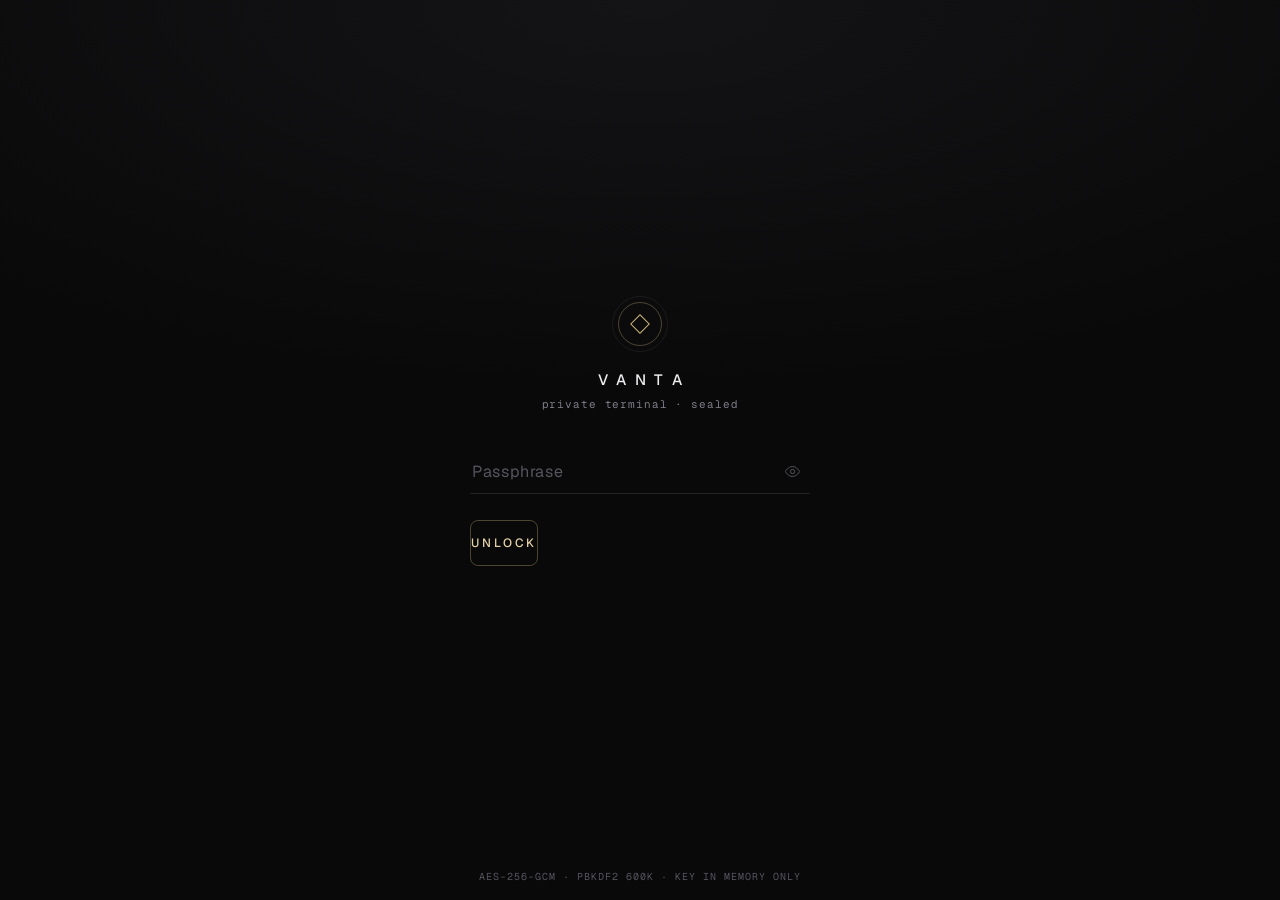
<file: index.html>
<!doctype html>
<html lang="en">
<head>
<meta charset="utf-8">
<meta name="viewport" content="width=device-width,initial-scale=1,viewport-fit=cover">
<meta http-equiv="Content-Security-Policy" content="default-src 'none'; script-src 'self'; style-src 'self'; font-src 'self'; img-src 'self' data: https://a.espncdn.com https://i.ytimg.com; manifest-src 'self'; worker-src 'self'; connect-src 'self' https://api.github.com https://gist.githubusercontent.com https://site.api.espn.com https://site.web.api.espn.com https://data-api.binance.vision https://fapi.binance.com wss://data-stream.binance.vision https://ntfy.sh; base-uri 'none'; form-action 'none'; object-src 'none'; frame-src 'self' https://www.youtube-nocookie.com https://www.youtube.com">
<meta name="referrer" content="strict-origin-when-cross-origin">
<meta name="robots" content="noindex,nofollow,noarchive,nosnippet,noimageindex">
<meta name="googlebot" content="noindex,nofollow">
<meta name="theme-color" content="#09090a">
<meta name="color-scheme" content="dark">
<meta name="apple-mobile-web-app-capable" content="yes">
<meta name="mobile-web-app-capable" content="yes">
<meta name="apple-mobile-web-app-status-bar-style" content="black-translucent">
<meta name="format-detection" content="telephone=no">
<title>VANTA</title>
<link rel="manifest" href="manifest.webmanifest">
<link rel="icon" href="icon-192.png">
<link rel="apple-touch-icon" href="icon-512.png">
<link rel="preload" href="fonts/geist.woff2" as="font" type="font/woff2" crossorigin>
<link rel="preload" href="fonts/geistmono.woff2" as="font" type="font/woff2" crossorigin>
<link rel="stylesheet" href="vanta.css">
</head>
<body>
<section id="gate" class="gate" aria-label="Unlock">
  <div class="gate-body">
    <div class="crest" aria-hidden="true"></div>
    <div class="brand">VANTA</div>
    <div class="gate-sub">private terminal · sealed</div>
    <form id="unlock" autocomplete="off" novalidate>
      <label class="field">
        <input id="pass" type="password" inputmode="text" autocomplete="current-password" autocapitalize="off" spellcheck="false" placeholder="Passphrase" aria-label="Passphrase">
        <button id="peek" type="button" class="peek" aria-label="Show passphrase"><svg viewBox="0 0 24 24"><path d="M2 12s3.6-7 10-7 10 7 10 7-3.6 7-10 7S2 12 2 12z"/><circle cx="12" cy="12" r="3"/></svg></button>
      </label>
      <button id="go" class="unseal" type="submit"><span>Unlock</span></button>
      <button id="bio" class="bio hidden" type="button">Use fingerprint / PIN</button>
      <div id="gate-msg" class="gate-msg" role="status" aria-live="polite"></div>
    </form>
  </div>
  <div class="gate-foot">AES-256-GCM · PBKDF2 600k · key in memory only</div>
</section>

<div id="app" class="app hidden" aria-hidden="true">
  <header class="top">
    <div class="mark">VANTA<i></i></div>
    <span class="clock num" id="clock"></span>
    <button id="fresh" class="fresh" type="button" aria-label="Data freshness"><i></i><span>—</span></button>
    <button id="keysbtn" class="keysbtn" type="button" aria-label="Sobot keys">
      <svg viewBox="0 0 24 24" class="ico"><path d="M14.5 7.5a3.5 3.5 0 1 1-5 5L8 14H5v3H2v-4l5.1-5.1a3.5 3.5 0 0 1 7.4-.9z"/><circle cx="16.2" cy="7.8" r="1"/></svg>
    </button>
    <button id="langbtn" class="iconbtn" type="button" aria-label="Language" title="Language"><span class="lang-mark">अ</span></button>
    <button id="alertbtn" class="iconbtn" type="button" aria-label="Price alerts" title="Price alerts">
      <svg viewBox="0 0 24 24" class="ico"><path d="M12 4a5 5 0 0 1 5 5v2.2c0 .8.3 1.6.9 2.2L19 15H5l1.1-1.6A3.2 3.2 0 0 0 7 11.2V9a5 5 0 0 1 5-5z"/><path d="M9 15a3 3 0 0 0 6 0"/></svg>
    </button>
    <button id="lock" class="lockbtn" type="button" aria-label="Lock now">
      <svg viewBox="0 0 36 36" class="idle-ring"><circle cx="18" cy="18" r="16"/></svg>
      <svg viewBox="0 0 24 24" class="ico"><path d="M7 11V8a5 5 0 0 1 10 0v3"/><rect x="5" y="11" width="14" height="10" rx="2"/></svg>
    </button>
  </header>
  <div class="tape" aria-label="Live ticker"><div class="tape-track" id="tape"></div></div>
  <main id="view" tabindex="-1"></main>
  <nav class="dock" id="dock" aria-label="Sections">
    <i class="dock-pill" id="pill"></i>
    <button data-go="home"><svg viewBox="0 0 24 24"><path d="M4 10.5 12 4l8 6.5V20H4z"/><path d="M10 20v-5h4v5"/></svg><span>Home</span></button>
    <button data-go="desks"><svg viewBox="0 0 24 24"><path d="M3 20h18M6 16v-5M10 16V7M14 16v-7M18 16V4"/></svg><span>Books</span></button>
    <button data-go="pulse"><svg viewBox="0 0 24 24"><path d="M3 17l5-6 4 3 4-7 5 5"/><path d="M3 21h18"/></svg><span>Markets</span></button>
    <button data-go="world"><svg viewBox="0 0 24 24"><circle cx="12" cy="12" r="9"/><path d="M3 12h18M12 3c2.6 2.8 3.9 5.8 3.9 9s-1.3 6.2-3.9 9c-2.6-2.8-3.9-5.8-3.9-9S9.4 5.8 12 3z"/></svg><span>World</span></button>
    <button data-go="sports"><svg viewBox="0 0 24 24"><circle cx="12" cy="12" r="9"/><path d="M12 7l4 3-1.5 4.8h-5L8 10z"/><path d="M12 3v4M21 10.5l-5-.5M18 19l-3.5-4.2M6 19l3.5-4.2M3 10.5l5-.5"/></svg><span>Sports</span></button>
    <button data-go="money"><svg viewBox="0 0 24 24"><rect x="3" y="6" width="18" height="13" rx="2"/><path d="M3 10h18M7 15h4"/></svg><span>Live</span></button>
  </nav>
  <div id="toast" class="toast" role="status" aria-live="polite"></div>
</div>
<script src="config.js"></script>
<script src="markets_x.js"></script>
<script src="vault.js"></script>
<script src="world.js"></script>
<script src="live.js"></script>
<script src="chi.js"></script>
<script src="app.js"></script>
</body>
</html>
</file>
<file: vanta.css>
/* VANTA · private terminal. Graphite + champagne. Self-hosted Geist / Geist Mono (OFL). */
@font-face{font-family:Geist;src:url(fonts/geist.woff2) format('woff2');font-weight:100 900;font-display:swap}
@font-face{font-family:GeistMono;src:url(fonts/geistmono.woff2) format('woff2');font-weight:100 900;font-display:swap}
:root{
  --bg:#09090a;--s0:#0d0d0f;--s1:#111113;--s2:#17171a;--s3:#1e1e22;
  --line:rgba(255,255,255,.065);--line2:rgba(255,255,255,.11);
  --tx:#ececee;--tx2:#b4b4bb;--mu:#7d7d87;--dim:#55555e;
  --gold:#cdb27c;--gold2:#e6d3a8;--goldd:rgba(205,178,124,.14);--goldl:rgba(205,178,124,.35);
  --up:#5fb98e;--dn:#d9706b;--upd:rgba(95,185,142,.13);--dnd:rgba(217,112,107,.13);--amb:#d2a54f;
  --sans:Geist,-apple-system,BlinkMacSystemFont,'Segoe UI',Inter,system-ui,sans-serif;
  --mono:GeistMono,ui-monospace,SFMono-Regular,Menlo,monospace;
  --r:10px;--ease:cubic-bezier(.22,.8,.24,1);
  --safe-b:env(safe-area-inset-bottom,0px);--safe-t:env(safe-area-inset-top,0px)
}
*{box-sizing:border-box;margin:0;padding:0}
html{background:var(--bg);color-scheme:dark;-webkit-text-size-adjust:100%;text-size-adjust:100%}
body{font:400 13px/1.45 var(--sans);color:var(--tx);background:var(--bg);min-height:100vh;-webkit-font-smoothing:antialiased;-moz-osx-font-smoothing:grayscale;font-feature-settings:'ss01','cv11';overscroll-behavior-y:none;-webkit-tap-highlight-color:transparent}
button{font:inherit;color:inherit;background:none;border:0;cursor:pointer}
a{color:inherit;text-decoration:none}
input{font:inherit;color:inherit}
.hidden{display:none!important}
.num,.m{font-family:var(--mono);font-variant-numeric:tabular-nums;font-feature-settings:'tnum','zero' 0;letter-spacing:-.01em}
.up{color:var(--up)}.dn,.down{color:var(--dn)}.flat{color:var(--mu)}
.mu{color:var(--mu)}.dim{color:var(--dim)}.gold{color:var(--gold)}.tx2{color:var(--tx2)}
::selection{background:var(--goldl)}

/* ── gate ── */
.gate{position:fixed;inset:0;z-index:50;display:flex;flex-direction:column;align-items:center;justify-content:center;padding:32px 28px calc(28px + var(--safe-b));background:radial-gradient(120% 70% at 50% 0%,#141416 0%,var(--bg) 62%);transition:opacity .5s var(--ease)}
.gate.leaving{opacity:0;pointer-events:none}
.gate-body{width:min(100%,340px);display:flex;flex-direction:column;align-items:stretch}
.crest{width:44px;height:44px;margin:0 auto 26px;border:1px solid var(--goldl);border-radius:50%;display:grid;place-items:center;position:relative}
.crest::before{content:'';width:12px;height:12px;border:1px solid var(--gold);transform:rotate(45deg)}
.crest::after{content:'';position:absolute;inset:-7px;border-radius:50%;border:1px solid var(--line)}
.gate.working .crest::after{border-top-color:var(--gold);animation:spin 1.1s linear infinite}
.brand{font:500 15px/1 var(--sans);letter-spacing:.62em;text-indent:.62em;text-align:center;color:var(--tx)}
.gate-sub{margin:12px 0 40px;text-align:center;font:400 11px/1 var(--mono);letter-spacing:.08em;color:var(--mu)}
.field{display:flex;align-items:center;border-bottom:1px solid var(--line2);transition:border-color .25s}
.field:focus-within{border-color:var(--gold)}
.field input{flex:1;min-width:0;background:none;border:0;outline:0;padding:12px 2px;font:400 16px/1.2 var(--mono);letter-spacing:.06em}
.field input::placeholder{color:var(--dim);letter-spacing:.04em;font-family:var(--sans)}
.peek{width:36px;height:36px;color:var(--dim);display:grid;place-items:center}
.peek svg{width:17px;height:17px;fill:none;stroke:currentColor;stroke-width:1.4}
.peek.on{color:var(--gold)}
.unseal{margin-top:26px;height:46px;border:1px solid var(--goldl);border-radius:8px;color:var(--gold2);font:500 12px/1 var(--sans);letter-spacing:.24em;text-transform:uppercase;transition:background .2s,border-color .2s,transform .12s}
.unseal:hover{background:var(--goldd);border-color:var(--gold)}
.unseal:active{transform:scale(.985)}
.unseal:disabled{opacity:.5}
.bio{margin-top:12px;height:42px;border:1px solid var(--line2);border-radius:8px;color:var(--tx2);font-size:12px;letter-spacing:.04em}
.gate-msg{min-height:20px;margin-top:16px;text-align:center;font-size:12px;color:var(--mu)}
.gate-msg.err{color:var(--dn)}
#remember-wrap{display:flex;gap:8px;align-items:center;justify-content:center}
#remember-wrap input{accent-color:var(--gold)}
.gate-foot{position:absolute;bottom:calc(18px + var(--safe-b));font:400 10px/1 var(--mono);letter-spacing:.1em;color:var(--dim);text-transform:uppercase}
.shake{animation:shake .42s}

/* ── shell ── */
.app{min-height:100vh;padding-bottom:calc(74px + var(--safe-b))}
.app.reveal{animation:fadein .6s var(--ease) backwards}
.top{position:sticky;top:0;z-index:20;display:flex;align-items:center;gap:6px;height:calc(48px + var(--safe-t));padding:var(--safe-t) 16px 0;background:rgba(9,9,10,.86);-webkit-backdrop-filter:saturate(1.2) blur(14px);backdrop-filter:saturate(1.2) blur(14px);border-bottom:1px solid var(--line)}
.mark{font:500 12px/1 var(--sans);letter-spacing:.5em;color:var(--tx)}
.mark i{display:inline-block;width:5px;height:5px;margin:0 0 2px 2px;background:var(--gold);transform:rotate(45deg)}
.clock{margin-left:auto;font:400 11px/1 var(--mono);color:var(--mu)}
.fresh{display:flex;align-items:center;gap:6px;height:26px;padding:0 9px;border:1px solid var(--line);border-radius:6px;font:400 10.5px/1 var(--mono);color:var(--mu)}
.fresh i{width:5px;height:5px;border-radius:50%;background:var(--up)}
.fresh.stale i{background:var(--amb)}.fresh.dead i{background:var(--dn)}
.lockbtn{position:relative;width:30px;height:30px;display:grid;place-items:center;color:var(--tx2)}
.lockbtn .ico{width:15px;height:15px;fill:none;stroke:currentColor;stroke-width:1.5}
.idle-ring{position:absolute;inset:0;width:30px;height:30px;transform:rotate(-90deg)}
.idle-ring circle{fill:none;stroke:var(--line2);stroke-width:1;stroke-dasharray:100.5;stroke-dashoffset:0;transition:stroke-dashoffset 1s linear}
.lockbtn.warn{color:var(--amb)}.lockbtn.warn .idle-ring circle{stroke:var(--amb)}
.tape{height:28px;overflow:hidden;border-bottom:1px solid var(--line);background:var(--s0);-webkit-mask:linear-gradient(90deg,transparent,#000 4%,#000 96%,transparent);mask:linear-gradient(90deg,transparent,#000 4%,#000 96%,transparent)}
.tape-track{display:flex;width:max-content;height:100%;align-items:center;animation:tape 80s linear infinite}
.tk{display:flex;align-items:center;gap:6px;padding:0 14px;font:400 11px/1 var(--mono);color:var(--tx2);white-space:nowrap;border-right:1px solid var(--line)}
.tk b{font:500 10px/1 var(--sans);letter-spacing:.08em;color:var(--mu);text-transform:uppercase}
.tk.flash-up .px{color:var(--up)}.tk.flash-down .px{color:var(--dn)}
#view{outline:0;display:block;max-width:1240px;margin:0 auto;padding:14px 14px 10px}
.view{animation:fadein .28s var(--ease) backwards}

/* ── dock ── */
.dock{position:fixed;z-index:30;left:0;right:0;bottom:0;display:flex;height:calc(60px + var(--safe-b));padding:0 6px var(--safe-b);background:rgba(11,11,12,.92);-webkit-backdrop-filter:saturate(1.2) blur(16px);backdrop-filter:saturate(1.2) blur(16px);border-top:1px solid var(--line)}
.dock button{flex:1;display:flex;flex-direction:column;align-items:center;justify-content:center;gap:4px;color:var(--dim);font:500 9.5px/1 var(--sans);letter-spacing:.09em;text-transform:uppercase;transition:color .2s}
.dock svg{width:19px;height:19px;fill:none;stroke:currentColor;stroke-width:1.4;stroke-linecap:round;stroke-linejoin:round}
.dock button.on{color:var(--tx)}
.dock-pill{position:absolute;top:-1px;left:0;height:1px;background:var(--gold);transition:transform .35s var(--ease),width .35s var(--ease)}

/* ── typography / layout ── */
.h{display:flex;align-items:baseline;justify-content:space-between;gap:10px;margin:22px 2px 9px}
.h:first-child{margin-top:4px}
.h h2{font:500 10.5px/1 var(--sans);letter-spacing:.16em;text-transform:uppercase;color:var(--tx2)}
.h small{font:400 10.5px/1.2 var(--mono);color:var(--dim);text-align:right}
.cols{display:grid;gap:0 18px}
.p{background:var(--s1);border:1px solid var(--line);border-radius:var(--r);overflow:hidden}
.p+.p{margin-top:10px}
.pp{padding:14px}
.lbl{font:500 10px/1.2 var(--sans);letter-spacing:.13em;text-transform:uppercase;color:var(--mu)}
.note{font-size:11.5px;color:var(--mu);line-height:1.5}
.p .note{padding:10px 14px;border-top:1px solid var(--line)}
.pp .note,.note.bare{padding:0;border:0}
.src{display:block;margin:7px 2px 0;font:400 10px/1.4 var(--mono);color:var(--dim)}
.pad{height:8px}

/* hero */
.hero{padding:16px 16px 0}
.hero .row1{display:flex;justify-content:space-between;align-items:flex-start;gap:8px}
.big{font:300 34px/1.05 var(--sans);letter-spacing:-.025em;font-variant-numeric:tabular-nums;margin-top:8px}
.big small{font-size:18px;color:var(--mu);margin-left:2px}
.sub{display:flex;flex-wrap:wrap;gap:4px 14px;margin-top:8px;font:400 12px/1.3 var(--mono)}
.sub span{color:var(--mu)}.sub b{font-weight:500}
.tag{display:inline-flex;align-items:center;height:19px;padding:0 7px;border:1px solid var(--line2);border-radius:4px;font:500 9.5px/1 var(--sans);letter-spacing:.14em;text-transform:uppercase;color:var(--mu);white-space:nowrap}
.tag.g{border-color:var(--goldl);color:var(--gold)}
.tag.u{border-color:rgba(95,185,142,.35);color:var(--up)}
.tag.d{border-color:rgba(217,112,107,.35);color:var(--dn)}
.tag.a{border-color:rgba(210,165,79,.35);color:var(--amb)}
.chartw{position:relative;margin:10px -16px 0}
.chartw canvas{display:block;width:100%;height:150px;touch-action:pan-y}
.chartw.sm canvas{height:110px}
.scrub{position:absolute;top:6px;left:16px;font:400 10.5px/1.35 var(--mono);color:var(--mu);opacity:0;transition:opacity .15s;pointer-events:none}
.scrub b{color:var(--tx);font-weight:500}
.scrub.on{opacity:1}
.tgl{display:inline-flex;border:1px solid var(--line);border-radius:6px;overflow:hidden}
.tgl button{height:22px;padding:0 9px;font:500 10px/1 var(--sans);letter-spacing:.08em;color:var(--mu);text-transform:uppercase}
.tgl button.on{background:var(--s3);color:var(--tx)}

/* KPI strip */
.kpis{display:grid;grid-template-columns:repeat(3,1fr);border-top:1px solid var(--line)}
.kpis>div{padding:11px 14px;border-right:1px solid var(--line);border-bottom:1px solid var(--line);min-width:0}
.kpis>div:nth-child(3n){border-right:0}
.kpis.k4{grid-template-columns:repeat(2,1fr)}
.kpis.k4>div:nth-child(3n){border-right:1px solid var(--line)}
.kpis.k4>div:nth-child(2n){border-right:0}
.kpis .v{margin-top:5px;font:400 14px/1.15 var(--mono);font-variant-numeric:tabular-nums;white-space:nowrap;overflow:hidden;text-overflow:ellipsis}
.kpis .v small{font-size:10.5px;color:var(--mu)}
.p>.kpis:first-child{border-top:0}
.kpis>div.last-row{border-bottom:0}

/* tables */
.tw{overflow-x:auto;-webkit-overflow-scrolling:touch;scrollbar-width:none}
.tw::-webkit-scrollbar{display:none}
table.t{width:100%;border-collapse:collapse;font-size:12px}
.t th{position:sticky;top:0;padding:8px 10px;background:var(--s1);border-bottom:1px solid var(--line);font:500 9.5px/1 var(--sans);letter-spacing:.11em;text-transform:uppercase;color:var(--dim);text-align:right;white-space:nowrap}
.t td{padding:8px 10px;border-bottom:1px solid var(--line);text-align:right;font-family:var(--mono);font-variant-numeric:tabular-nums;white-space:nowrap;color:var(--tx)}
.t tr:last-child td{border-bottom:0}
.t th:first-child,.t td:first-child{text-align:left;padding-left:14px}
.t th:last-child,.t td:last-child{padding-right:14px}
.t td.l,.t th.l{text-align:left}
.t td.n{font-family:var(--sans);font-weight:500;letter-spacing:0}
.t td.n small{display:block;font:400 10px/1.3 var(--mono);color:var(--dim);margin-top:2px}
.t td.w{white-space:normal;min-width:160px;font-family:var(--sans)}
.t tbody tr{transition:background .15s}
.t tbody tr:hover{background:rgba(255,255,255,.018)}
.t tr.hl td{background:rgba(205,178,124,.05)}
.t tr.hl td:first-child{box-shadow:inset 2px 0 0 var(--gold)}
.t .bar{position:relative;display:inline-block;width:56px;height:3px;background:var(--line);border-radius:2px;vertical-align:middle;overflow:hidden}
.t .bar i{position:absolute;inset:0 auto 0 0;background:var(--tx2);border-radius:2px}
.t .bar.u i{background:var(--up)}.t .bar.d i{background:var(--dn)}.t .bar.g i{background:var(--gold)}
.t .bar.r i{left:auto;right:0}
.t .tag{height:17px;font-size:8.5px;padding:0 5px}
.t img.lg{width:16px;height:16px;object-fit:contain;vertical-align:-3px;margin-right:7px}
.dot{display:inline-block;width:6px;height:6px;border-radius:50%;background:var(--dim);vertical-align:1px;margin-right:7px}
.dot.u{background:var(--up)}.dot.d{background:var(--dn)}.dot.a{background:var(--amb)}.dot.g{background:var(--gold)}
.dot.live{background:var(--dn);animation:breathe 2s ease-in-out infinite}
.spk{width:64px;height:18px;vertical-align:middle;overflow:visible}
.spk path{fill:none;stroke-width:1.1;stroke-linejoin:round;stroke-linecap:round}
.spk.u path{stroke:var(--up)}.spk.d path{stroke:var(--dn)}.spk.f path{stroke:var(--mu)}.spk.g path{stroke:var(--gold)}

/* range */
.rng{position:relative;display:inline-block;width:64px;height:9px;vertical-align:middle}
.rng::before{content:'';position:absolute;left:0;right:0;top:4px;height:1px;background:var(--line2)}
.rng i{position:absolute;top:1px;width:1.5px;height:7px;background:var(--tx);margin-left:-.75px}

/* segmented */
.seg{position:relative;display:flex;gap:0;margin:0 -14px 12px;padding:0 10px;overflow-x:auto;scrollbar-width:none;border-bottom:1px solid var(--line)}
.seg::-webkit-scrollbar{display:none}
.seg button{position:relative;flex:none;height:36px;padding:0 10px;font:500 11px/1 var(--sans);letter-spacing:.08em;text-transform:uppercase;color:var(--mu);transition:color .2s;white-space:nowrap}
.seg button.on{color:var(--tx)}
.seg button .badge{margin-left:5px;font:500 9.5px/1 var(--mono);color:var(--dn)}
.seg-pill{position:absolute;bottom:-1px;left:0;height:1px;background:var(--gold);transition:transform .3s var(--ease),width .3s var(--ease)}
.seg.s2{margin:0 0 10px;padding:0;border:0;gap:6px}
.seg.s2 button{height:26px;padding:0 10px;border:1px solid var(--line);border-radius:6px;font-size:10px}
.seg.s2 button.on{border-color:var(--goldl);color:var(--gold2);background:var(--goldd)}
.seg.s2 .seg-pill{display:none}

/* lists */
.li{display:flex;gap:11px;align-items:flex-start;padding:10px 14px;border-bottom:1px solid var(--line)}
.li:last-child{border-bottom:0}
.li .t{flex:1;min-width:0}
.li .t b{display:block;font-weight:450;font-size:12.5px;line-height:1.4;color:var(--tx)}
.li .t span{display:block;margin-top:3px;font:400 10.5px/1.3 var(--mono);color:var(--dim)}
.li .r{flex:none;text-align:right;font:400 11.5px/1.3 var(--mono)}
.li .sev{flex:none;width:3px;align-self:stretch;border-radius:2px;background:var(--line2)}
.li .sev.s3{background:var(--dn)}.li .sev.s2{background:var(--amb)}.li .sev.s1{background:var(--dim)}
a.li:hover .t b{color:var(--gold2)}
.empty{padding:22px 14px;text-align:center;color:var(--dim);font-size:12px}
.sk{height:120px;border-radius:var(--r);background:linear-gradient(90deg,var(--s1),var(--s2),var(--s1));background-size:200% 100%;animation:shimmer 1.4s linear infinite}

/* sector heat */
.heat{display:grid;grid-template-columns:repeat(3,1fr);gap:1px;background:var(--line)}
.heat>div{padding:9px 10px;background:var(--s1);min-width:0}
.heat b{display:block;font:500 10.5px/1.2 var(--sans);color:var(--tx2);white-space:nowrap;overflow:hidden;text-overflow:ellipsis}
.heat span{display:block;margin-top:3px;font:400 12px/1 var(--mono)}

/* breadth */
.breadth{display:flex;height:4px;border-radius:2px;overflow:hidden;background:var(--line);margin:10px 0 8px}
.breadth i{display:block;height:100%}
.breadth .a{background:var(--up)}.breadth .d{background:var(--dn)}.breadth .n{background:var(--dim)}
.legend{display:flex;justify-content:space-between;font:400 11px/1 var(--mono);color:var(--mu)}

/* bars (daily) */
.days{display:flex;align-items:center;gap:3px;height:96px;padding:10px 14px}
.days>div{flex:1;display:flex;flex-direction:column;align-items:center;height:100%;justify-content:center;position:relative}
.days i{display:block;width:100%;max-width:16px;background:var(--up);opacity:.85;border-radius:1px}
.days i.neg{background:var(--dn)}
.days>div::before{content:'';position:absolute;left:0;right:0;top:50%;height:1px;background:var(--line)}
.days .pos{margin-top:auto;margin-bottom:50%}
.days .ng{margin-top:50%;margin-bottom:auto}
.days span{position:absolute;bottom:-2px;font:400 8.5px/1 var(--mono);color:var(--dim)}

/* world map */
.map{position:relative;background:#0b0b0d;border-bottom:1px solid var(--line)}
.map svg{display:block;width:100%;height:auto}
.map .land{fill:#1b1b1f;stroke:#2a2a30;stroke-width:.5}
.map .grid line{stroke:rgba(255,255,255,.035);stroke-width:.5}
.map .pin{stroke:none}
.map .pin.s3{fill:var(--dn)}.map .pin.s2{fill:var(--amb)}.map .pin.s1{fill:#8a8a93}
.map .halo{fill:none;stroke-width:.8}
.map .halo.s3{stroke:var(--dn)}.map .halo.s2{stroke:var(--amb)}
.map .pulse{animation:ping 2.6s var(--ease) infinite;transform-box:fill-box;transform-origin:center}
.map .cp{fill:none;stroke:var(--gold);stroke-width:1.1}
.map .cp.hi{fill:var(--gold)}
.map text{font:500 8px var(--sans);fill:var(--tx2);letter-spacing:.04em}
.map .mlegend{position:absolute;left:10px;bottom:8px;display:flex;gap:10px;font:400 9.5px/1 var(--mono);color:var(--mu)}
.map .mlegend i{display:inline-block;width:6px;height:6px;border-radius:50%;margin-right:4px;vertical-align:0}
.risk{display:flex;align-items:center;gap:14px}
.risk .lvl{display:flex;gap:3px}
.risk .lvl i{width:22px;height:6px;border-radius:1px;background:var(--s3)}
.risk .lvl i.on{background:var(--gold)}
.risk .lvl i.on.hot{background:var(--dn)}
.wp{display:flex;align-items:center;gap:6px;font:400 10.5px/1 var(--mono);color:var(--mu)}
.wp .bar{flex:1;height:3px;background:var(--line2);border-radius:2px;overflow:hidden;position:relative}
.wp .bar i{position:absolute;inset:0 auto 0 0;background:var(--gold)}

/* games */
.g{padding:11px 14px;border-bottom:1px solid var(--line)}
.g:last-child{border-bottom:0}
.g .meta{display:flex;justify-content:space-between;gap:8px;font:400 10px/1.2 var(--mono);color:var(--dim);margin-bottom:7px}
.g .meta b{font-weight:500;color:var(--mu);letter-spacing:.04em}
.g .meta .lvt{color:var(--dn)}
.g .tm{display:flex;align-items:center;gap:9px;padding:3px 0}
.g .tm .ab{flex:none;width:20px;height:20px;display:grid;place-items:center;font:600 8px/1 var(--sans);color:var(--mu);border-radius:4px;background:var(--s2);overflow:hidden}
.g .tm .ab img{width:20px;height:20px;object-fit:contain}
.g .tm .nm{flex:1;min-width:0;font-size:12.5px;white-space:nowrap;overflow:hidden;text-overflow:ellipsis;color:var(--tx2)}
.g .tm.win .nm{color:var(--tx);font-weight:500}
.g .tm .sc{font:400 13px/1 var(--mono);color:var(--tx2);text-align:right}
.g .tm.win .sc{color:var(--tx)}
.g .tm.long{flex-wrap:wrap}.g .tm.long .sc{flex-basis:100%;padding-left:29px;font-size:11.5px;margin-top:2px;text-align:left}
.g .det{margin-top:6px;font-size:11px;color:var(--mu)}
.g .wp{margin-top:8px}
.bump{animation:bump 1.2s var(--ease)}

/* money */
.state{font:500 13px/1 var(--sans);letter-spacing:.32em;color:var(--gold)}
.state.armed{color:var(--dn)}
.capbar{height:3px;margin:14px 0 6px;background:var(--line2);border-radius:2px;overflow:hidden}
.capbar i{display:block;height:100%;background:var(--gold);width:0;transition:width 1s var(--ease)}
.ck{flex:none;width:16px;height:16px;border-radius:50%;display:grid;place-items:center;font-size:9px;border:1px solid var(--line2);color:var(--dim)}
.ck.y{border-color:rgba(95,185,142,.5);color:var(--up)}
.ck.n{border-color:rgba(217,112,107,.4);color:var(--dn)}
code{font:400 11px var(--mono);color:var(--gold2)}

.toast{position:fixed;left:50%;bottom:calc(76px + var(--safe-b));z-index:60;transform:translate(-50%,10px);padding:9px 14px;border:1px solid var(--line2);border-radius:8px;background:var(--s2);font-size:12px;color:var(--tx2);opacity:0;pointer-events:none;transition:opacity .2s,transform .2s var(--ease)}
.toast.on{opacity:1;transform:translate(-50%,0)}

@media (min-width:720px){
  .heat{grid-template-columns:repeat(5,1fr)}
  .kpis{grid-template-columns:repeat(6,1fr)}
  .kpis>div:nth-child(3n){border-right:1px solid var(--line)}
  .kpis>div:nth-child(6n){border-right:0}
  .kpis.k4{grid-template-columns:repeat(4,1fr)}
  .kpis.k4>div:nth-child(2n){border-right:1px solid var(--line)}.kpis.k4>div:nth-child(4n){border-right:0}
  .big{font-size:42px}
  .chartw canvas{height:190px}
}
@media (min-width:1000px){
  .app{padding:0 0 0 76px}
  .dock{top:0;right:auto;bottom:0;width:76px;height:auto;flex-direction:column;justify-content:flex-start;padding:70px 0 0;border-top:0;border-right:1px solid var(--line)}
  .dock button{flex:none;height:62px}
  .dock-pill{top:0;left:-1px;width:1px!important;height:62px}
  .top{padding-left:20px}
  #view{padding:18px 24px}
  .cols{grid-template-columns:1fr 1fr}
  .cols.c3{grid-template-columns:1.25fr 1fr}
  .seg{margin:0 0 14px;padding:0}
  .toast{bottom:24px}
}
@keyframes spin{to{transform:rotate(360deg)}}
@keyframes shake{20%{transform:translateX(-8px)}40%{transform:translateX(7px)}60%{transform:translateX(-4px)}80%{transform:translateX(2px)}}
@keyframes tape{to{transform:translateX(-50%)}}
@keyframes fadein{from{opacity:0;transform:translateY(4px)}}
@keyframes shimmer{to{background-position:-200% 0}}
@keyframes breathe{50%{opacity:.35}}
@keyframes ping{0%{opacity:.9;transform:scale(.6)}100%{opacity:0;transform:scale(2.4)}}
@keyframes bump{0%{color:var(--gold2)}100%{color:inherit}}
@media (prefers-reduced-motion:reduce){*,*::before,*::after{animation-duration:.001ms!important;animation-iteration-count:1!important;transition-duration:.001ms!important}}
.rl{margin-top:6px;font:300 26px/1 var(--sans)}.rl span{font-size:14px}
.rr{margin-left:auto;text-align:right}.rr .note{margin-top:6px}
.lg-h{background:var(--dn)}.lg-e{background:var(--amb)}.lg-w{background:#8a8a93}.lg-c{background:var(--gold);border-radius:0!important;transform:rotate(45deg)}
.state{margin-top:10px}.mt{margin-top:12px}
.mq{font-weight:500}
.hero .seg.s2{margin:0}
.brief p{font-size:12.5px;line-height:1.55;color:var(--tx2)}.brief p+p{margin-top:8px}
.cols{grid-template-columns:minmax(0,1fr)}
.cols>div{min-width:0}
#view{overflow-x:hidden}
@media (min-width:1000px){.cols{grid-template-columns:minmax(0,1fr) minmax(0,1fr)}.cols.c3{grid-template-columns:minmax(0,1.25fr) minmax(0,1fr)}}
.t td.w small{display:block;margin-top:3px;font:400 10px/1.35 var(--mono);color:var(--dim)}.t td.w a{display:block}
.amb{color:var(--amb)}.kx{font:400 10.5px/1 var(--mono);margin-top:3px}
.fng{position:relative;height:4px;margin:14px 0 8px;border-radius:2px;background:linear-gradient(90deg,#b8605c,#a88a4f 45%,#8a8a93 50%,#5f9f80 75%,#5fb98e)}
.fng i{position:absolute;top:-4px;width:2px;height:12px;margin-left:-1px;background:var(--tx);border-radius:1px}
.xs .t{width:100%}.xs .t th:first-child,.xs .t td:first-child{position:sticky;left:0;z-index:1;background:var(--s1);box-shadow:1px 0 0 var(--line)}
.xs .t td .spk{width:56px}
.kpis .v small.fl{display:block;margin-top:4px;font:400 10.5px/1.2 var(--mono);color:var(--mu);white-space:normal}

.keysbtn{width:30px;height:30px;display:grid;place-items:center;color:var(--tx2)}
.keysbtn .ico{width:15px;height:15px;fill:none;stroke:currentColor;stroke-width:1.5}
.keysbtn.on,.keysbtn:hover{color:var(--gold2)}
.keys{display:flex;flex-direction:column;gap:14px;padding:8px 0 28px}
.keys h2{font:500 13px/1 var(--sans);letter-spacing:.18em;text-transform:uppercase;color:var(--tx2);margin:0}
.keys .lead{font:400 13px/1.55 var(--sans);color:var(--tx2);margin:0}
.keys .issue{display:flex;gap:8px;align-items:center}
.keys .issue input{flex:1;min-width:0;background:transparent;border:0;border-bottom:1px solid var(--line2);padding:10px 2px;color:var(--tx);font:400 14px/1.2 var(--mono);outline:0}
.keys .issue input:focus{border-color:var(--gold)}
.keys .issue button,.keys .act,.keys .ack{height:36px;padding:0 14px;border:1px solid var(--goldl);border-radius:8px;color:var(--gold2);font:500 11px/1 var(--sans);letter-spacing:.16em;text-transform:uppercase;background:transparent}
.keys .act.danger{border-color:rgba(220,80,80,.45);color:#e8a0a0}
.keys .rowk{display:flex;align-items:center;justify-content:space-between;gap:10px;padding:12px 0;border-bottom:1px solid var(--line)}
.keys .rowk .nm{font:500 14px/1.2 var(--sans)}
.keys .rowk .meta{font:400 11px/1.4 var(--mono);color:var(--dim)}
.keys .once{border:1px solid var(--goldl);border-radius:10px;padding:14px 14px 12px;background:rgba(201,168,76,.06)}
.keys .once b{display:block;font:500 11px/1 var(--sans);letter-spacing:.16em;text-transform:uppercase;color:var(--gold2);margin-bottom:8px}
.keys .once code{display:block;font:400 12px/1.5 var(--mono);word-break:break-all;color:var(--tx);margin:0 0 12px}
.keys .once .hint{font:400 12px/1.5 var(--sans);color:var(--tx2);margin:0 0 12px}
.keys .msg{font:400 13px/1.5 var(--sans);color:var(--tx2)}
.keys .msg.err{color:#e8a0a0}
.keys .msg.wait{color:var(--gold2)}
.keys .act[disabled],.keys .issue input[disabled]{opacity:.5;cursor:default}
.keys .empty{color:var(--dim);font:400 13px/1.5 var(--sans)}

.news-row{display:flex;align-items:flex-start;justify-content:space-between;gap:10px;padding:10px 0;border-bottom:1px solid var(--line)}
.news-row .nm{font:500 13px/1.4 var(--sans)}
.news-row .meta{font:400 11px/1.4 var(--mono);color:var(--dim)}
.rowk{display:flex;align-items:center;justify-content:space-between;gap:10px;padding:12px 0;border-bottom:1px solid var(--line)}
.rowk .nm{font:500 14px/1.2 var(--sans)}
.rowk .meta{font:400 11px/1.4 var(--mono);color:var(--dim)}

.tv-grid{display:grid;grid-template-columns:1fr 1fr;gap:8px}
.tv-tile{text-align:left;padding:12px;border:1px solid var(--line);border-radius:10px;color:var(--tx);background:transparent}
.tv-tile .nm{display:block;font:500 13px/1.2 var(--sans)}
.tv-tile .meta{display:block;margin-top:4px;font:400 11px/1.3 var(--mono);color:var(--dim)}
.tv-stage{margin:0 0 12px;border-radius:10px;overflow:hidden;background:#000;aspect-ratio:16/9}
.tv-stage iframe{width:100%;height:100%;border:0}
.tv-stage.hidden{display:none}
.wx-card{padding-bottom:8px}
.wx-row{display:flex;gap:6px;overflow:auto;padding:4px 0 8px}
.wx{flex:0 0 auto;min-width:52px;font:400 10px/1.3 var(--mono);color:var(--tx2)}
.wx b{display:block;color:var(--dim)}
.fun{font:500 11px/1.4 var(--sans);letter-spacing:.12em;text-transform:uppercase;color:var(--gold2);margin:8px 0}
.play-actions{display:flex;flex-wrap:wrap;gap:8px;margin-bottom:10px}
.board{display:grid;grid-template-columns:repeat(4,1fr);gap:6px;margin-top:10px}
.sq{display:grid;place-items:center;min-height:44px;border:1px solid var(--line);border-radius:8px;font:500 10px/1.2 var(--sans);color:var(--tx2);text-align:center;padding:4px}
.sq.on{border-color:var(--gold);color:var(--gold2)}
.langbtn,.alertbtn{width:auto;min-width:30px;height:30px;padding:0 8px;color:var(--tx2);font:500 10px/1 var(--sans);letter-spacing:.08em;text-transform:uppercase}
.tutor{position:fixed;inset:0;background:rgba(0,0,0,.62);display:none;align-items:flex-end;z-index:80;animation:fade .25s ease}
.tutor.on{display:flex}
.tutor-card{width:100%;background:var(--bg,#111);border-top:1px solid var(--goldl);padding:22px 18px calc(22px + var(--safe-b,10px));border-radius:16px 16px 0 0;animation:rise .35s ease}
@keyframes rise{from{transform:translateY(24px);opacity:0}to{transform:none;opacity:1}}
.tutor-card h2{margin:8px 0 8px;font:500 18px/1.2 var(--sans)}
.tutor-card p{margin:0 0 16px;font:400 14px/1.55 var(--sans);color:var(--tx2)}
#play-sym{background:transparent;color:var(--tx);border:0;border-bottom:1px solid var(--line2);padding:8px 4px}

.top{gap:6px}
.top .clock{flex:1;min-width:0;overflow:hidden;text-overflow:ellipsis;white-space:nowrap;font-size:11px;letter-spacing:.04em}
.iconbtn{width:30px;height:30px;display:grid;place-items:center;color:var(--tx2);flex:0 0 30px;padding:0}
.iconbtn .ico{width:15px;height:15px;fill:none;stroke:currentColor;stroke-width:1.5;stroke-linejoin:round;stroke-linecap:round}
.iconbtn .lang-mark{font:600 12px/1 var(--sans);letter-spacing:0}
.iconbtn.on,.iconbtn[aria-pressed="true"]{color:var(--gold2)}
.tutor-card .issue{display:flex;gap:12px;align-items:stretch;margin-top:4px}
.tutor-card .act{flex:1;height:42px}
.tutor-card #tutor-skip{border-color:var(--line);color:var(--tx2)}

.live-grid{display:grid;grid-template-columns:1fr 1fr;gap:10px}
@media (min-width:800px){.live-grid{grid-template-columns:1fr 1fr 1fr}}
.live-tile{background:var(--s1);border:1px solid var(--line);border-radius:12px;overflow:hidden;box-shadow:0 10px 28px rgba(0,0,0,.22)}
.live-frame{position:relative;aspect-ratio:16/9;background:#050506}
.live-frame iframe{position:absolute;inset:0;width:100%;height:100%;border:0;display:block}
.live-ph{position:absolute;inset:0;background:linear-gradient(180deg,var(--s2),#050506)}
.live-bar{display:flex;align-items:center;gap:8px;padding:8px 10px;min-width:0}
.live-bar .nm{flex:1;min-width:0;font:500 11px/1.2 var(--sans);letter-spacing:.03em;white-space:nowrap;overflow:hidden;text-overflow:ellipsis}
.live-pip{width:7px;height:7px;border-radius:50%;background:#e24b4b;box-shadow:0 0 0 3px rgba(226,75,75,.2);flex:none;animation:breathe 1.6s ease-in-out infinite}
.live-mute{flex:none;height:26px;padding:0 8px;border:1px solid var(--line2);border-radius:6px;font:500 8.5px/1 var(--sans);letter-spacing:.08em;text-transform:uppercase;color:var(--tx2);white-space:nowrap}
.live-mute:not(.on){border-color:var(--goldl);color:var(--gold2)}


.live-fallback{position:absolute;inset:0;background:#050506}
.live-fallback img{width:100%;height:100%;object-fit:cover;display:block;opacity:.85}
.live-fallback .live-open{position:absolute;left:50%;bottom:12px;transform:translateX(-50%);z-index:1;padding:7px 12px;border-radius:8px;border:1px solid rgba(255,255,255,.2);background:rgba(8,8,10,.82);color:#f2efe8;font:500 10px/1 var(--sans);letter-spacing:.08em;text-transform:uppercase;white-space:nowrap}
.live-grid,.live-tile{position:relative;z-index:40}
body.tutor-behind #tutor{z-index:15;background:transparent;pointer-events:none;align-items:flex-end;top:auto;inset:auto 0 0 0}
body.tutor-behind #tutor .tutor-card{pointer-events:auto;padding:12px 16px calc(12px + var(--safe-b,10px));box-shadow:0 -8px 24px rgba(0,0,0,.35)}
body.tutor-behind #tutor .tutor-card h2{font-size:15px;margin:4px 0 4px}
body.tutor-behind #tutor .tutor-card p{font-size:12.5px;margin:0 0 10px;max-height:4.6em;overflow:hidden}
</file>
